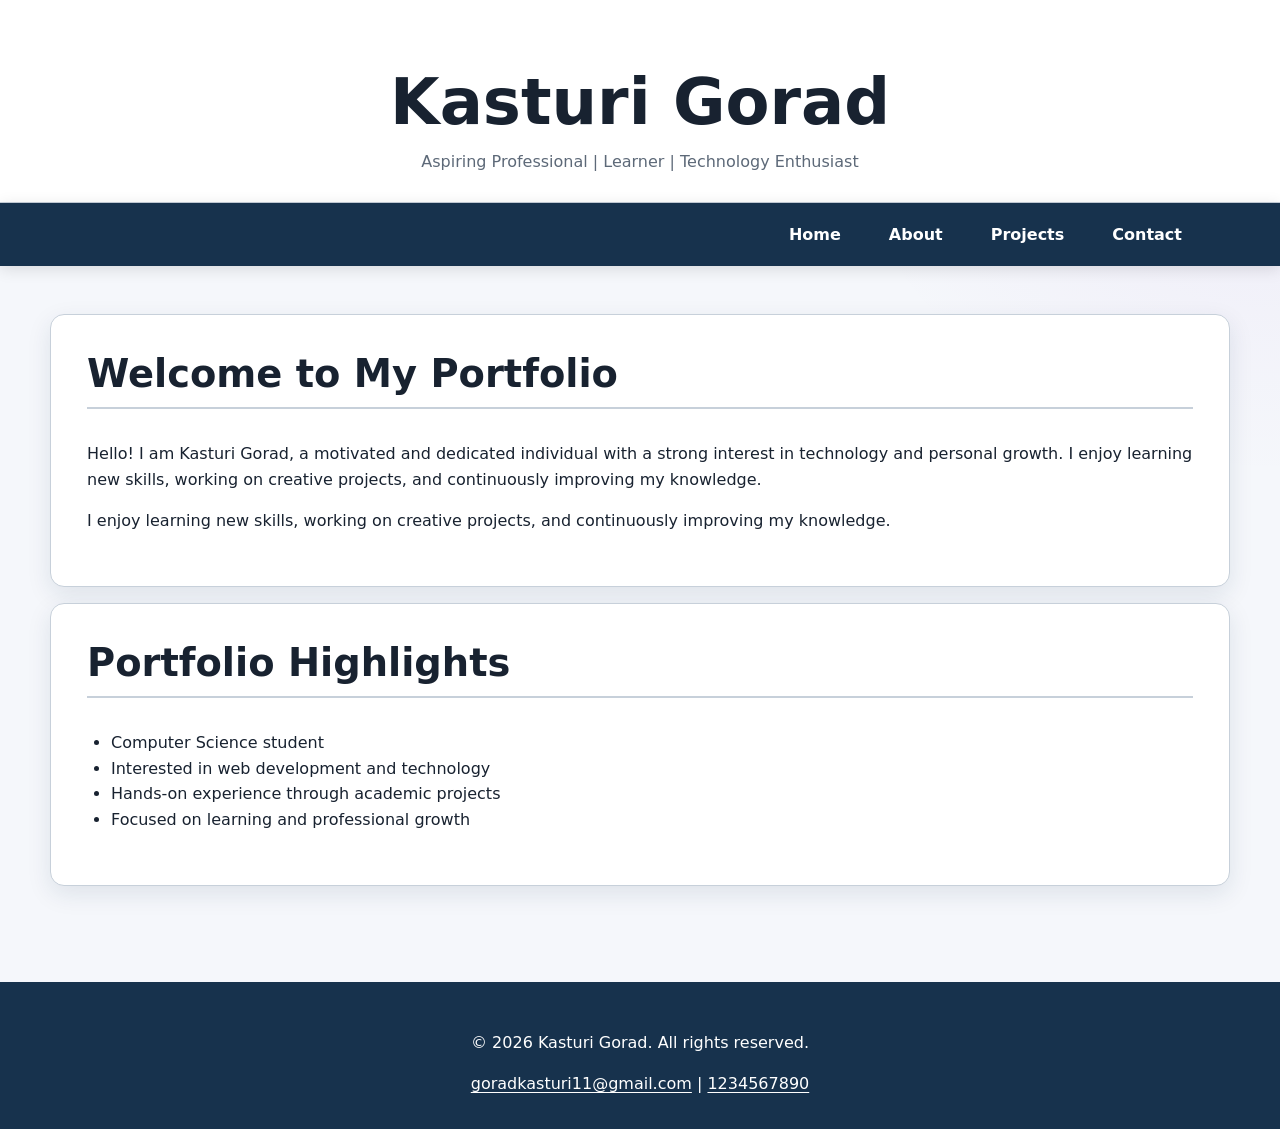
<file: index.html>
<!DOCTYPE html>
<html lang="en">
<head>
    <meta charset="UTF-8">
    <meta name="viewport" content="width=device-width, initial-scale=1.0">
    <meta name="description" content="Kasturi Gorad's personal portfolio showcasing education, skills, projects, and experience in technology.">
    <meta name="author" content="Kasturi Gorad">
    <meta name="robots" content="index, follow">
    <title>Kasturi Gorad | Portfolio</title>
    <link rel="stylesheet" href="style.css">
</head>
<body>
    <a class="skip-link" href="#main-content">Skip to main content</a>

    <header>
        <h1>Kasturi Gorad</h1>
        <p>Aspiring Professional | Learner | Technology Enthusiast</p>
    </header>

    <nav aria-label="Primary navigation">
        <ul>
            <li><a href="index.html" aria-current="page">Home</a></li>
            <li><a href="about.html">About</a></li>
            <li><a href="projects.html">Projects</a></li>
            <li><a href="contact.html">Contact</a></li>
        </ul>
    </nav>

    <main id="main-content">
        <section aria-labelledby="welcome-heading">
            <h2 id="welcome-heading">Welcome to My Portfolio</h2>
            <p>
                Hello! I am Kasturi Gorad, a motivated and dedicated individual with a strong 
                interest in technology and personal growth. I enjoy learning new skills, working on 
                creative projects, and continuously improving my knowledge. 
            </p>
            <p>
                I enjoy learning new skills, working on creative projects,
                and continuously improving my knowledge.
            </p>
        </section>

        <section aria-labelledby="highlights-heading">
            <h2 id="highlights-heading">Portfolio Highlights</h2>
            <ul>
                <li>Computer Science student</li>
                <li>Interested in web development and technology</li>
                <li>Hands-on experience through academic projects</li>
                <li>Focused on learning and professional growth</li>
            </ul>
        </section>
    </main>

    <footer>
        <p>&copy; 2026 Kasturi Gorad. All rights reserved.</p>
        <address>
            <a href="mailto:goradkasturi11@gmail.com">goradkasturi11@gmail.com</a>
            |
            <a href="tel:+91 1234567890">1234567890</a>
        </address>
    </footer>
</body>
</html>
</file>
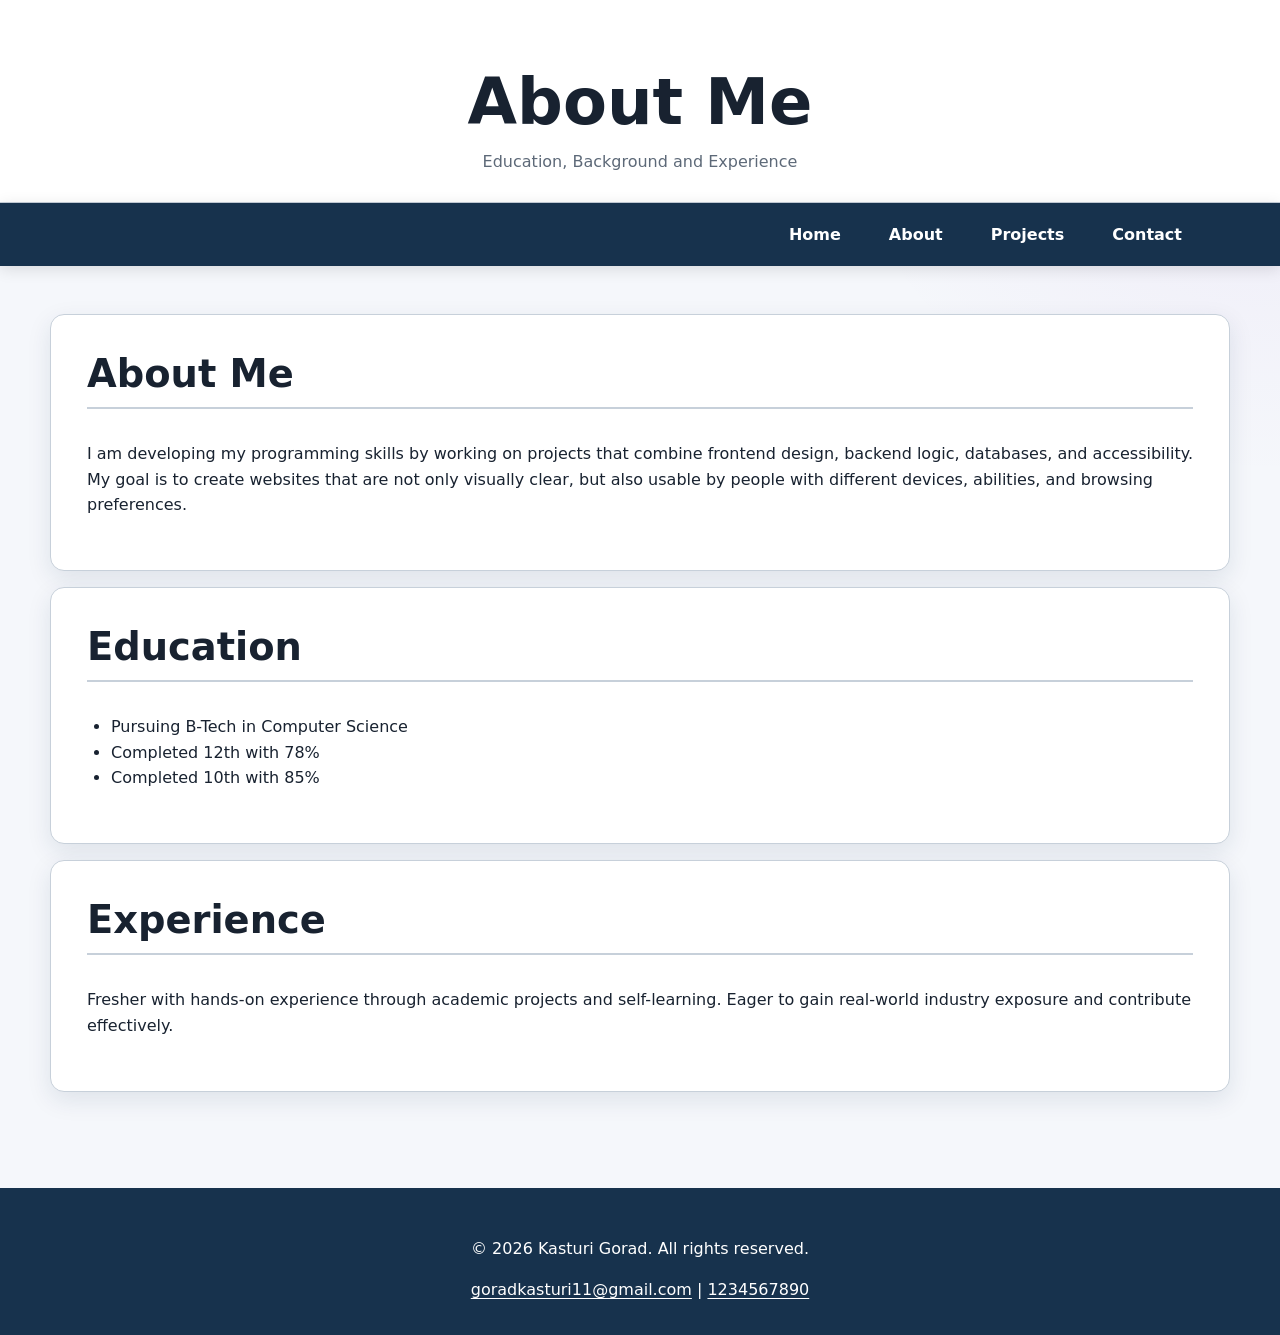
<file: about.html>
<!DOCTYPE html>
<html lang="en">
<head>
    <meta charset="UTF-8">
    <meta name="viewport" content="width=device-width, initial-scale=1.0">
    <meta name="description" content="Learn about Kasturi Gorad, including education, background, and professional experience.">
    <meta name="author" content="Kasturi Gorad">
    <meta name="robots" content="index, follow">
    <title>About | Kasturi Gorad Portfolio</title>
    <link rel="stylesheet" href="style.css">
</head>
<body>
    <a class="skip-link" href="#main-content">Skip to main content</a>

    <header>
        <h1>About Me</h1>
        <p>Education, Background and Experience</p>
    </header>

    <nav aria-label="Primary navigation">
        <ul>
            <li><a href="index.html">Home</a></li>
            <li><a href="about.html" aria-current="page">About</a></li>
            <li><a href="projects.html">Projects</a></li>
            <li><a href="contact.html">Contact</a></li>
        </ul>
    </nav>

    <main id="main-content">
        <section aria-labelledby="about-heading">
            <h2 id="about-heading">About Me</h2>
            <p>
                I am developing my programming skills by working on projects that combine frontend design, backend logic, databases, and accessibility.
                My goal is to create websites that are not only visually clear, but also usable by people with different devices, abilities, and browsing preferences.
            </p>
        </section>

        <section aria-labelledby="education-heading">
            <h2 id="education-heading">Education</h2>
            <ul>
                <li>Pursuing B-Tech in Computer Science</li>
                <li>Completed 12th with 78%</li>
                <li>Completed 10th with 85%</li>
            </ul>
        </section>

        <section aria-labelledby="experience-heading">
            <h2 id="experience-heading">Experience</h2>
            <p>
                Fresher with hands-on experience through academic projects
                and self-learning. Eager to gain real-world industry exposure
                and contribute effectively.
            </p>
        </section>
    </main>

    <footer>
        <p>&copy; 2026 Kasturi Gorad. All rights reserved.</p>
        <address>
            <a href="mailto:goradkasturi11@gmail.com">goradkasturi11@gmail.com</a>
            |
            <a href="tel:+91 1234567890">1234567890</a>
        </address>
    </footer>
</body>
</html>
</file>
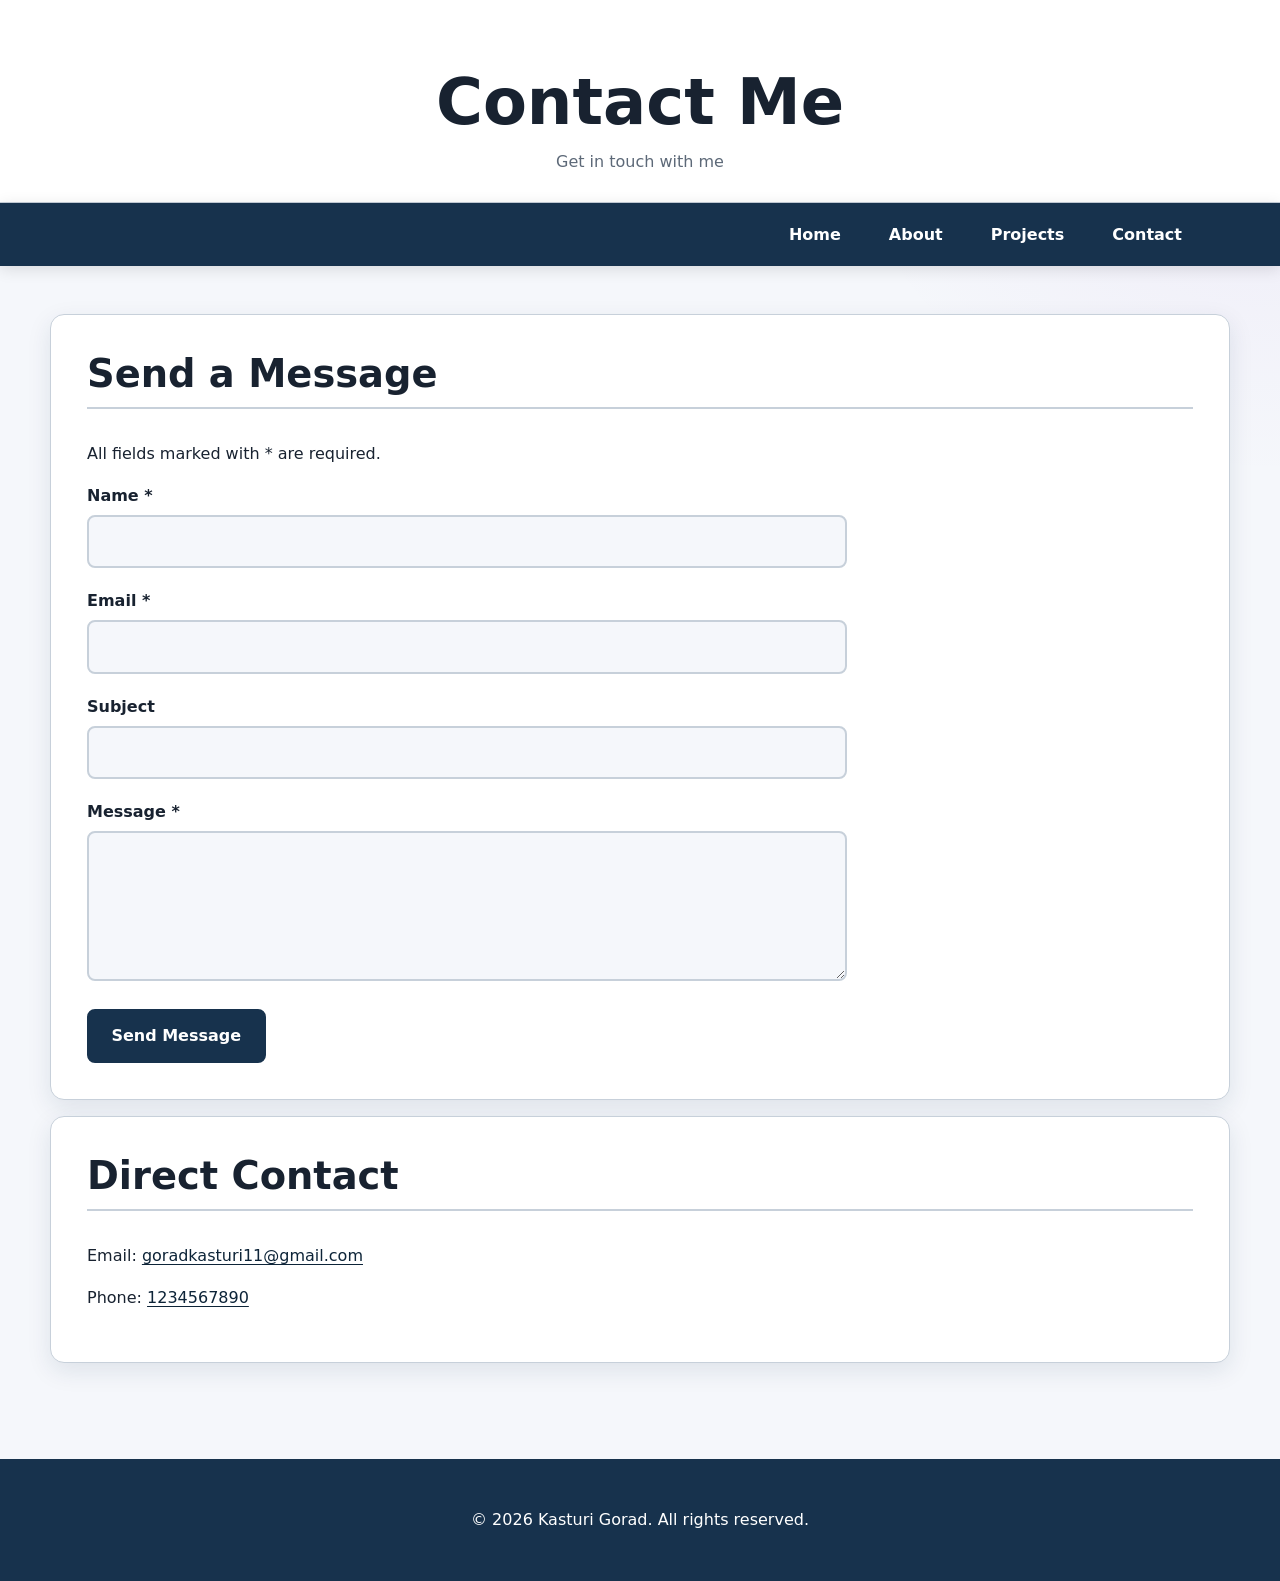
<file: contact.html>
<!DOCTYPE html>
<html lang="en">
<head>
    <meta charset="UTF-8">
    <meta name="viewport" content="width=device-width, initial-scale=1.0">
    <meta name="description" content="Contact Kasturi Gorad through an accessible portfolio contact form.">
    <meta name="author" content="Kasturi Gorad">
    <meta name="robots" content="index, follow">
    <title>Contact | Kasturi Gorad Portfolio</title>
    <link rel="stylesheet" href="style.css">
</head>
<body>
    <a class="skip-link" href="#main-content">Skip to main content</a>

    <header>
        <h1>Contact Me</h1>
        <p>Get in touch with me</p>
    </header>

    <nav aria-label="Primary navigation">
        <ul>
            <li><a href="index.html">Home</a></li>
            <li><a href="about.html">About</a></li>
            <li><a href="projects.html">Projects</a></li>
            <li><a href="contact.html" aria-current="page">Contact</a></li>
        </ul>
    </nav>

    <main id="main-content">
        <section aria-labelledby="contact-heading">
            <h2 id="contact-heading">Send a Message</h2>
            <p>All fields marked with <span aria-hidden="true">*</span> are required.</p>

            <form action="#" method="post" aria-label="Contact form">
                <div class="form-group">
                    <label for="name">Name <span aria-hidden="true">*</span></label>
                    <input
                        type="text"
                        id="name"
                        name="name"
                        autocomplete="name"
                        required
                        aria-required="true"
                    >
                </div>

                <div class="form-group">
                    <label for="email">Email <span aria-hidden="true">*</span></label>
                    <input
                        type="email"
                        id="email"
                        name="email"
                        autocomplete="email"
                        required
                        aria-required="true"
                    >
                </div>

                <div class="form-group">
                    <label for="subject">Subject</label>
                    <input
                        type="text"
                        id="subject"
                        name="subject"
                    >
                </div>

                <div class="form-group">
                    <label for="message">Message <span aria-hidden="true">*</span></label>
                    <textarea
                        id="message"
                        name="message"
                        required
                        aria-required="true"
                    ></textarea>
                </div>

                <button type="submit">Send Message</button>
            </form>
        </section>

        <section aria-labelledby="direct-contact-heading">
            <h2 id="direct-contact-heading">Direct Contact</h2>
            <address>
                <p>
                    Email:
                    <a href="mailto:goradkasturi11@gmail.com">
                        goradkasturi11@gmail.com
                    </a>
                </p>
                <p>
                    Phone:
                    <a href="tel:+91 1234567890">
                        1234567890
                    </a>
                </p>
            </address>
        </section>
    </main>

    <footer>
        <p>&copy; 2026 Kasturi Gorad. All rights reserved.</p>
    </footer>
</body>
</html>
</file>
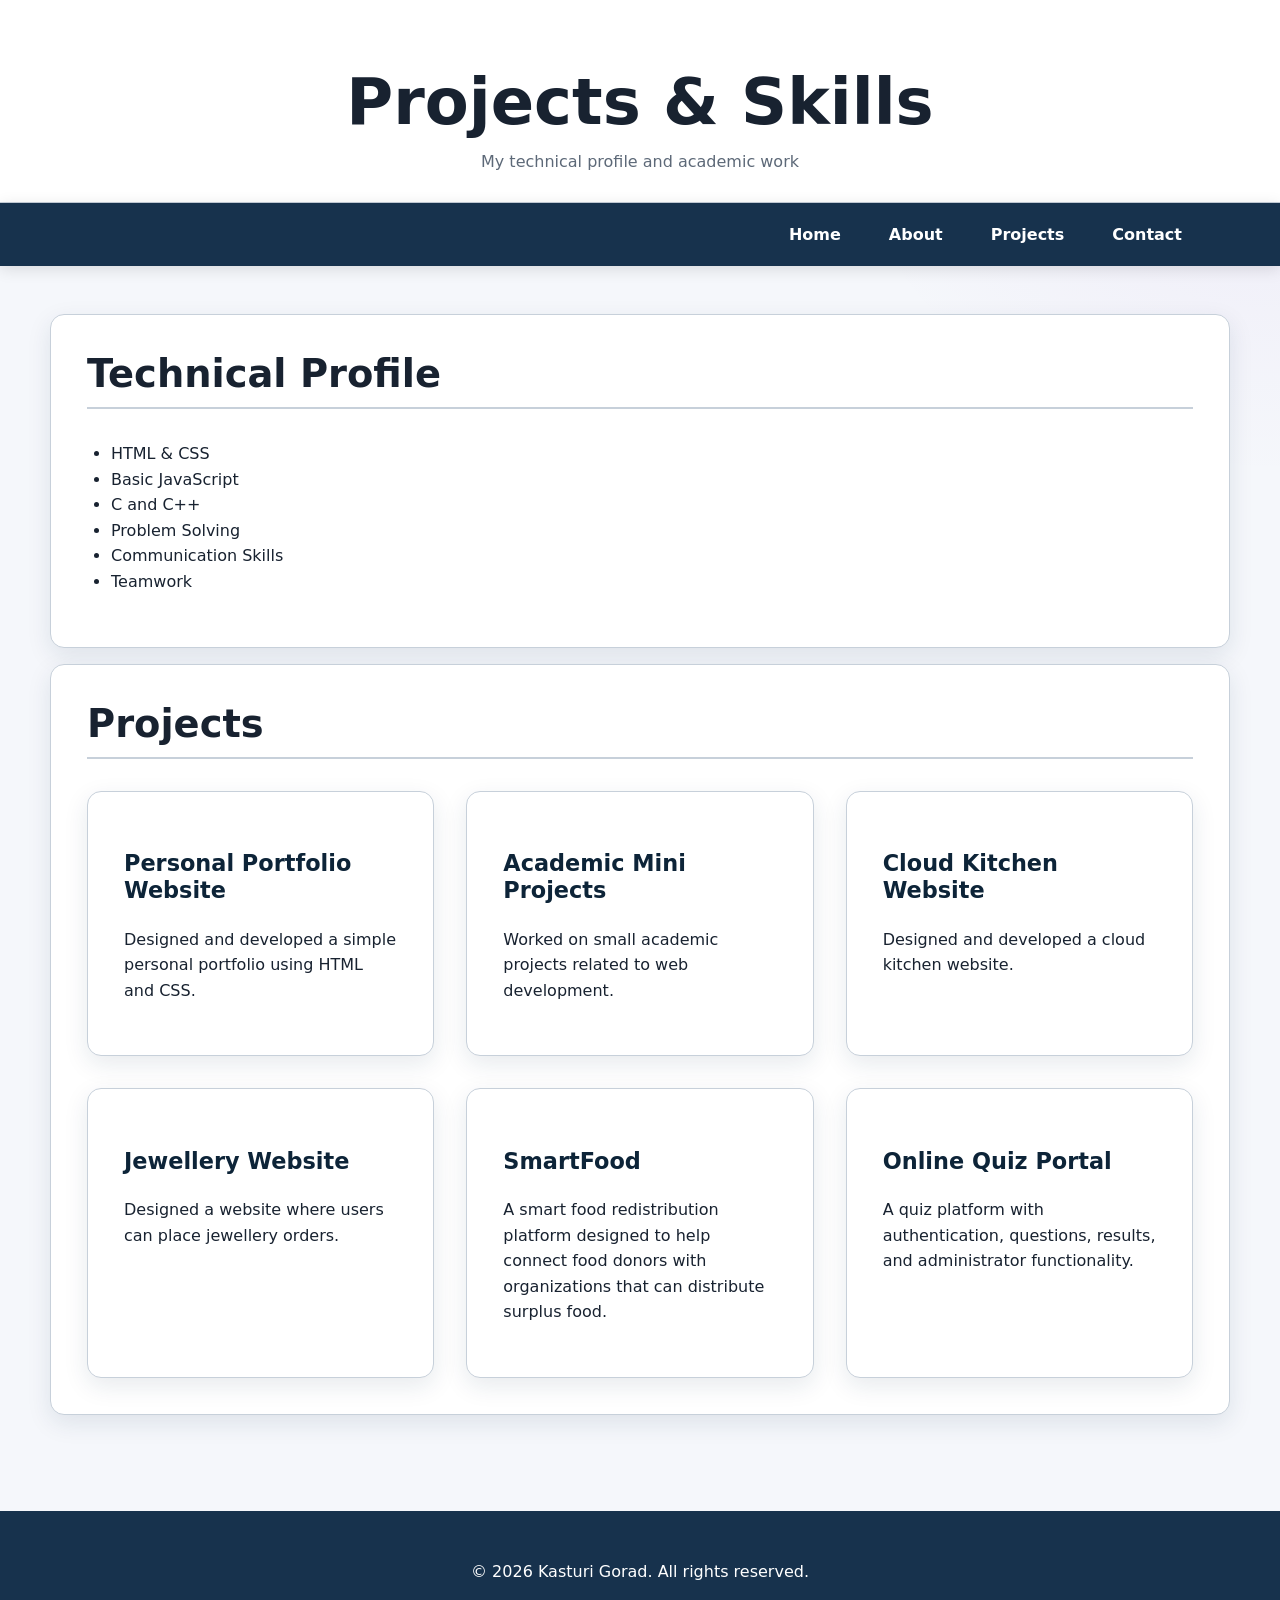
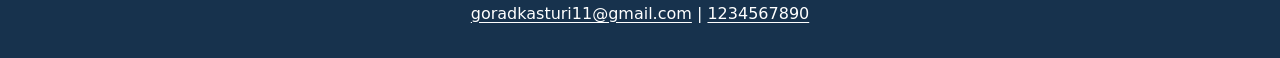
<file: projects.html>
<!DOCTYPE html>
<html lang="en">
<head>
    <meta charset="UTF-8">
    <meta name="viewport" content="width=device-width, initial-scale=1.0">
    <meta name="description" content="View Kasturi Gorad's academic and web development projects and technical skills.">
    <meta name="author" content="Kasturi Gorad">
    <meta name="robots" content="index, follow">
    <title>Projects | Kasturi Gorad Portfolio</title>
    <link rel="stylesheet" href="style.css">
</head>
<body>
    <a class="skip-link" href="#main-content">Skip to main content</a>

    <header>
        <h1>Projects & Skills</h1>
        <p>My technical profile and academic work</p>
    </header>

    <nav aria-label="Primary navigation">
        <ul>
            <li><a href="index.html">Home</a></li>
            <li><a href="about.html">About</a></li>
            <li><a href="projects.html" aria-current="page">Projects</a></li>
            <li><a href="contact.html">Contact</a></li>
        </ul>
    </nav>

    <main id="main-content">
        <section aria-labelledby="skills-heading">
            <h2 id="skills-heading">Technical Profile</h2>
            <ul>
                <li>HTML &amp; CSS</li>
                <li>Basic JavaScript</li>
                <li>C and C++</li>
                <li>Problem Solving</li>
                <li>Communication Skills</li>
                <li>Teamwork</li>
            </ul>
        </section>

        <section aria-labelledby="projects-heading">
            <h2 id="projects-heading">Projects</h2>

            <div class="cards">
                <article>
                    <h3>Personal Portfolio Website</h3>
                    <p>
                        Designed and developed a simple personal portfolio
                        using HTML and CSS.
                    </p>
                </article>

                <article>
                    <h3>Academic Mini Projects</h3>
                    <p>
                        Worked on small academic projects related to
                        web development.
                    </p>
                </article>

                <article>
                    <h3>Cloud Kitchen Website</h3>
                    <p>
                        Designed and developed a cloud kitchen website.
                    </p>
                </article>

                <article>
                    <h3>Jewellery Website</h3>
                    <p>
                        Designed a website where users can place
                        jewellery orders.
                    </p>
                </article>
                <article>
                    <h3>SmartFood</h3>
                    <p>
                        A smart food redistribution platform designed to help connect food donors with organizations that can distribute surplus food.
                    </p>
                </article>
                <article>
                    <h3>Online Quiz Portal</h3>
                    <p>
                        A quiz platform with authentication, questions, results, and administrator functionality.
                    </p>
                </article>
            </div>
        </section>
    </main>

    <footer>
        <p>&copy; 2026 Kasturi Gorad. All rights reserved.</p>
        <address>
            <a href="mailto:goradkasturi11@gmail.com">goradkasturi11@gmail.com</a>
            |
            <a href="tel:+91 1234567890">1234567890</a>
        </address>
    </footer>
</body>
</html>
</file>
<file: style.css>
/* =========================================================
   ADVANCED RESPONSIVE PORTFOLIO CSS
   CSS Grid + Flexbox + CSS Variables + Dark Mode
   Mobile-first + WCAG-conscious
========================================================= */

/* ---------- 1. DESIGN TOKENS ---------- */
:root {
    color-scheme: light;

    --bg: #f5f7fb;
    --surface: #ffffff;
    --surface-alt: #eef2f7;
    --text: #182230;
    --muted: #5d6978;

    --primary: #17324d;
    --primary-hover: #0d2438;
    --accent: #7b2cbf;
    --focus: #ffbf00;

    --border: #c7d0da;
    --success: #087443;
    --error: #a40000;

    --max-width: 1180px;
    --radius: 14px;
    --radius-sm: 8px;

    --shadow: 0 8px 25px rgba(23, 50, 77, 0.10);
    --shadow-hover: 0 16px 35px rgba(23, 50, 77, 0.16);

    --space-1: 0.5rem;
    --space-2: 0.75rem;
    --space-3: 1rem;
    --space-4: 1.5rem;
    --space-5: 2rem;
    --space-6: 3rem;
    --space-7: 4rem;
    --space-8: 6rem;

    --transition: 180ms ease;
}

/* Activate with: <html data-theme="dark"> */
[data-theme="dark"] {
    color-scheme: dark;

    --bg: #0b1220;
    --surface: #111c2e;
    --surface-alt: #17263b;
    --text: #f1f5f9;
    --muted: #c5cfdb;

    --primary: #72a9dc;
    --primary-hover: #9bc5ee;
    --accent: #b78cff;
    --focus: #ffd166;

    --border: #3a4a60;

    --shadow: 0 8px 25px rgba(0, 0, 0, 0.28);
    --shadow-hover: 0 16px 35px rgba(0, 0, 0, 0.40);
}

/* ---------- 2. RESET ---------- */
*,
*::before,
*::after {
    box-sizing: border-box;
}

html {
    scroll-behavior: smooth;
    scroll-padding-top: 1rem;
}

body {
    margin: 0;
    min-width: 320px;
    font-family: system-ui, -apple-system, BlinkMacSystemFont, "Segoe UI", Arial, sans-serif;
    line-height: 1.6;
    color: var(--text);
    background:
        radial-gradient(circle at top right, rgba(123, 44, 191, 0.07), transparent 30rem),
        var(--bg);
    text-rendering: optimizeLegibility;
    transition: background-color var(--transition), color var(--transition);
}

img {
    display: block;
    max-width: 100%;
    height: auto;
}

button,
input,
textarea {
    font: inherit;
}

button {
    cursor: pointer;
}

a {
    color: var(--primary-hover);
    text-underline-offset: 3px;
}

a:hover {
    text-decoration-thickness: 2px;
}

::selection {
    background: var(--accent);
    color: #fff;
}

/* ---------- 3. ACCESSIBILITY ---------- */
.skip-link {
    position: fixed;
    left: 1rem;
    top: -100px;
    z-index: 1000;
    padding: 0.75rem 1rem;
    background: #000;
    color: #fff;
    border: 2px solid #fff;
    border-radius: var(--radius-sm);
    text-decoration: none;
}

.skip-link:focus {
    top: 1rem;
}

a:focus-visible,
button:focus-visible,
input:focus-visible,
textarea:focus-visible {
    outline: 3px solid var(--focus);
    outline-offset: 3px;
}

/* ---------- 4. HEADER ---------- */
header {
    text-align: center;
    padding: clamp(2rem, 6vw, 3.5rem) 1rem 1.75rem;
    background: var(--surface);
    border-bottom: 1px solid var(--border);
}

.profile-photo {
    width: clamp(150px, 35vw, 200px);
    height: clamp(150px, 35vw, 200px);
    object-fit: cover;
    margin: 0 auto 1rem;
    border-radius: 50%;
    border: 5px solid var(--surface);
    box-shadow: 0 0 0 3px var(--accent), var(--shadow);
}

h1,
h2,
h3 {
    line-height: 1.2;
}

header h1 {
    margin: 0 0 0.5rem;
    font-size: clamp(2rem, 6vw, 4rem);
}

header p {
    max-width: 65ch;
    margin: 0 auto;
    color: var(--muted);
}

/* ---------- 5. NAVIGATION / FLEXBOX ---------- */
nav {
    position: sticky;
    top: 0;
    z-index: 100;
    background: var(--primary);
    box-shadow: 0 3px 15px rgba(0, 0, 0, 0.12);
}

nav ul {
    max-width: var(--max-width);
    margin: 0 auto;
    padding: 0.5rem 1rem;
    list-style: none;

    display: flex;
    flex-direction: column;
    align-items: stretch;
    gap: 0.25rem;
}

nav li {
    flex: 0 1 auto;
}

nav a {
    display: block;
    min-height: 44px;
    padding: 0.65rem 1rem;
    color: #fff;
    text-decoration: none;
    font-weight: 700;
    text-align: center;
    border-radius: var(--radius-sm);
}

nav a:hover,
nav a:focus-visible {
    background: rgba(255, 255, 255, 0.14);
    text-decoration: none;
}

/* ---------- 6. MAIN CONTAINER ---------- */
main {
    width: min(100% - 2rem, var(--max-width));
    margin-inline: auto;
    padding: 1rem 0 3rem;
}

/* ---------- 7. CONTENT CARDS ---------- */
section,
article {
    background: var(--surface);
    margin: 1rem 0;
    padding: clamp(1.25rem, 4vw, 2rem);
    border: 1px solid var(--border);
    border-radius: var(--radius);
    box-shadow: var(--shadow);
    transition:
        transform var(--transition),
        box-shadow var(--transition),
        background-color var(--transition),
        border-color var(--transition);
}

section:hover,
article:hover {
    transform: translateY(-3px);
    box-shadow: var(--shadow-hover);
}

h2 {
    margin-top: 0;
    color: var(--text);
    font-size: clamp(1.6rem, 4vw, 2.4rem);
    border-bottom: 2px solid var(--border);
    padding-bottom: 0.65rem;
}

h3 {
    font-size: clamp(1.15rem, 2.5vw, 1.4rem);
}

ul {
    padding-left: 1.5rem;
}

/* ---------- 8. CSS GRID ---------- */
.cards {
    display: grid;
    grid-template-columns: 1fr;
    gap: 1.25rem;
}

.cards article {
    margin: 0;
    height: 100%;
}

.cards article h3 {
    color: var(--primary-hover);
}

/* ---------- 9. FORMS ---------- */
form {
    width: 100%;
    max-width: 760px;
}

.form-group {
    margin-bottom: 1.25rem;
}

label {
    display: block;
    margin-bottom: 0.4rem;
    font-weight: 700;
}

input,
textarea {
    width: 100%;
    min-height: 46px;
    padding: 0.75rem 0.9rem;
    border: 2px solid var(--border);
    border-radius: var(--radius-sm);
    color: var(--text);
    background: var(--bg);
    transition:
        border-color var(--transition),
        box-shadow var(--transition),
        background-color var(--transition);
}

input::placeholder,
textarea::placeholder {
    color: var(--muted);
}

input:focus,
textarea:focus {
    border-color: var(--accent);
    box-shadow: 0 0 0 3px rgba(123, 44, 191, 0.15);
    outline: none;
}

textarea {
    min-height: 150px;
    resize: vertical;
}

button {
    min-height: 46px;
    padding: 0.75rem 1.4rem;
    border: 2px solid var(--primary);
    border-radius: var(--radius-sm);
    background: var(--primary);
    color: #fff;
    font-weight: 700;
    transition:
        transform var(--transition),
        background-color var(--transition),
        box-shadow var(--transition);
}

button:hover {
    background: var(--primary-hover);
    transform: translateY(-2px);
    box-shadow: var(--shadow);
}

button:active {
    transform: translateY(0);
}

/* ---------- 10. CONTACT ---------- */
address {
    font-style: normal;
}

.contact-grid {
    display: grid;
    grid-template-columns: 1fr;
    gap: 1.5rem;
}

/* ---------- 11. FOOTER ---------- */
footer {
    margin-top: 2rem;
    padding: 2rem 1rem;
    background: var(--primary);
    color: #fff;
    text-align: center;
}

footer a {
    color: #fff;
}

/* ---------- 12. TABLET ---------- */
@media (min-width: 600px) {
    main {
        width: min(100% - 3rem, var(--max-width));
    }

    nav ul {
        flex-direction: row;
        justify-content: center;
        align-items: center;
        flex-wrap: wrap;
        gap: 0.4rem 1rem;
    }

    .cards {
        grid-template-columns: repeat(2, minmax(0, 1fr));
        gap: 1.5rem;
    }

    .contact-grid {
        grid-template-columns: repeat(2, minmax(0, 1fr));
        align-items: start;
    }
}

/* ---------- 13. DESKTOP ---------- */
@media (min-width: 900px) {
    main {
        width: min(100% - 4rem, var(--max-width));
        padding-top: 2rem;
    }

    nav ul {
        justify-content: flex-end;
        padding-inline: 2rem;
    }

    .cards {
        grid-template-columns: repeat(3, minmax(0, 1fr));
    }

    section,
    article {
        padding: 2.25rem;
    }
}

/* ---------- 14. LARGE DESKTOP ---------- */
@media (min-width: 1200px) {
    header {
        padding-top: 4rem;
    }

    .cards {
        gap: 2rem;
    }
}

/* ---------- 15. DARK MODE DETAILS ---------- */
[data-theme="dark"] header,
[data-theme="dark"] section,
[data-theme="dark"] article {
    background: var(--surface);
}

[data-theme="dark"] nav {
    background: #07101d;
}

[data-theme="dark"] footer {
    background: #07101d;
}

/* ---------- 16. RESPONSIVE SAFETY ---------- */
.cards > *,
.contact-grid > *,
form {
    min-width: 0;
}

/* ---------- 17. REDUCED MOTION ---------- */
@media (prefers-reduced-motion: reduce) {
    html {
        scroll-behavior: auto;
    }

    *,
    *::before,
    *::after {
        animation-duration: 0.01ms !important;
        animation-iteration-count: 1 !important;
        transition-duration: 0.01ms !important;
    }
}

/* ---------- 18. PRINT ---------- */
@media print {
    nav,
    .skip-link {
        display: none !important;
    }

    body,
    header,
    section,
    article,
    footer {
        color: #000;
        background: #fff;
        box-shadow: none;
    }

    section,
    article {
        break-inside: avoid;
    }
}
</file>
